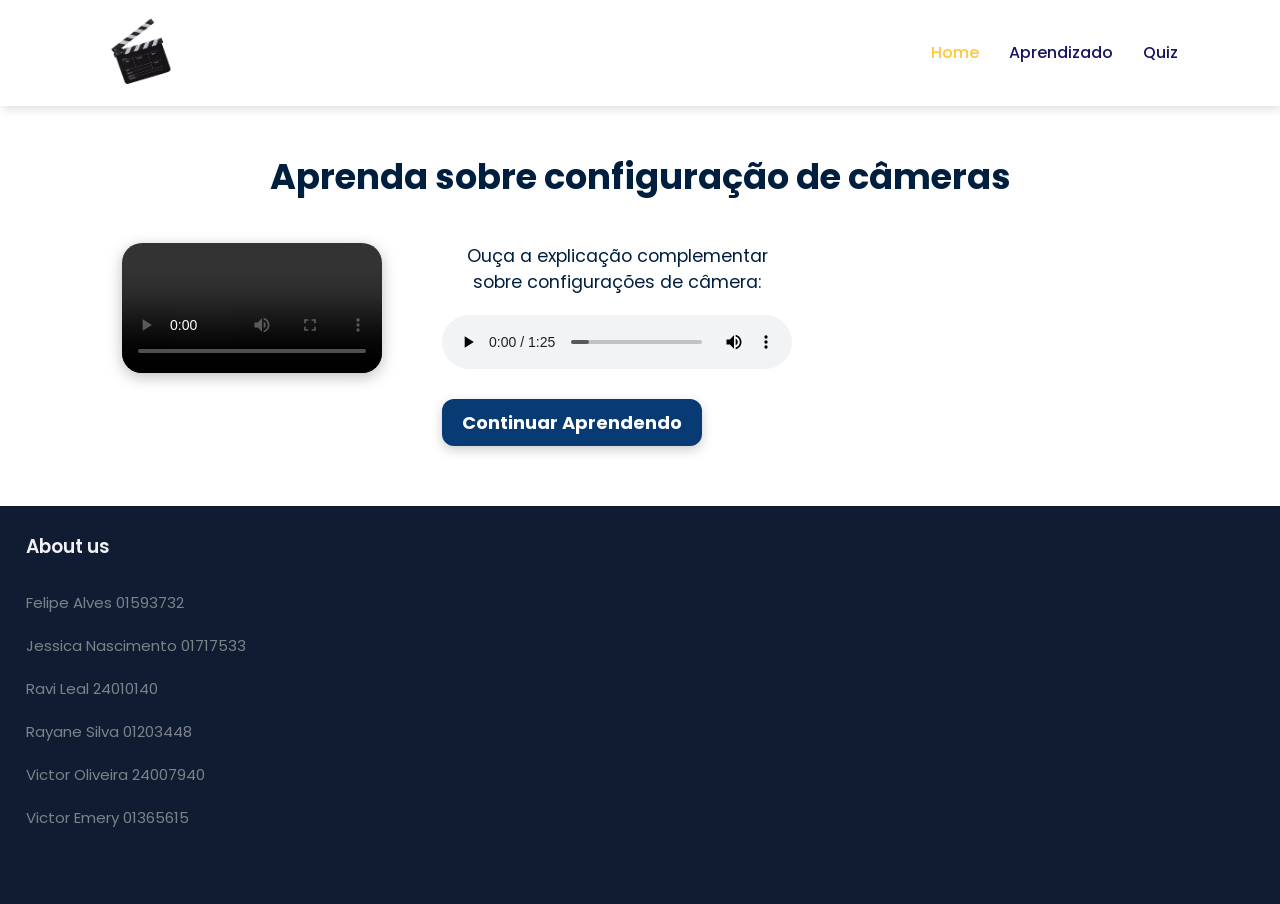
<file: aprendizado-1.html>
<!DOCTYPE html>
<html lang="pt-br">

<head>
	<meta charset="UTF-8">
	<meta name="viewport" content="width=device-width, initial-scale=1.0">
	<title>Sistemas Multimidias</title>

	<!-- font Awesome CDN link -->
	<link rel="stylesheet" href="https://cdnjs.cloudflare.com/ajax/libs/font-awesome/6.1.1/css/all.min.css" />

	<!-- Link com o css da página principal -->
	<link rel="stylesheet" href="style.css">

	<!-- JQuery CDN link -->
	<script src="https://code.jquery.com/jquery-3.6.0.min.js"
		integrity="sha256-/xUj+3OJU5yExlq6GSYGSHk7tPXikynS7ogEvDej/m4=" crossorigin="anonymous"></script>
</head>

<body>
	<!-- Navigation start -->
	<nav>
		<img src="img/logo_take.png" class="logo" alt="">

		<div class="navigation">
			<ul>
				<i id="menu-close" class="fas fa-times"></i>
				<li><a href="index.html" class="active">Home</a></li>
				<li><a href="aprendizado-1.html">Aprendizado</a></li>
            <li><a href="quiz.html">Quiz</a></li>
			</ul>
		</div>
	</nav>
	<!-- Navigation ends -->


	<!-- Section starts from here -->
<section id="home" class="learning-section">

    <h2>Aprenda sobre configuração de câmeras</h2>

    <div class="media-box">

        <!-- VIDEO À ESQUERDA -->
        <div class="video-left">
            <video controls>
                <source src="videos/configuracao_camera.mp4" type="video/mp4">
                Seu navegador não suporta a tag de video.
            </video>
        </div>

        <!-- ÁUDIO + TEXTO + BOTÃO À DIREITA -->
        <div class="text-audio-box">

            <p>Ouça a explicação complementar sobre configurações de câmera:</p>

            <audio controls>
                <source src="audios/configuracao_camera.mp3" type="audio/mp3">
                Seu navegador não suporta a tag de áudio.
            </audio>

            <a href="aprendizado-2.html" class="continue-btn inside">Continuar Aprendendo</a>

        </div>

    </div>

</section>


	<!-- Home section ends from here -->

	<!-- Footer section starts from here -->
	<footer>
		<div class="footer-col">
			<h3>About us</h3>
			<li>Felipe Alves 01593732</li>
			<li>Jessica Nascimento 01717533</li>
			<li>Ravi Leal 24010140</li>
			<li>Rayane Silva 01203448</li>
			<li>Victor Oliveira 24007940</li>
			<li>Victor Emery 01365615</li>
		</div>

	</footer>
	<!-- Footer section ends from here -->

	<script>
		// Show menu links on burger click
		$('#menu-btn').click(function () {
			$('nav .navigation ul').addClass('active')
		});

		// Hide navbar on click function
		$('#menu-close').click(function () {
			$('nav .navigation ul').removeClass('active')
		});
	</script>
</body>

</html>
</file>
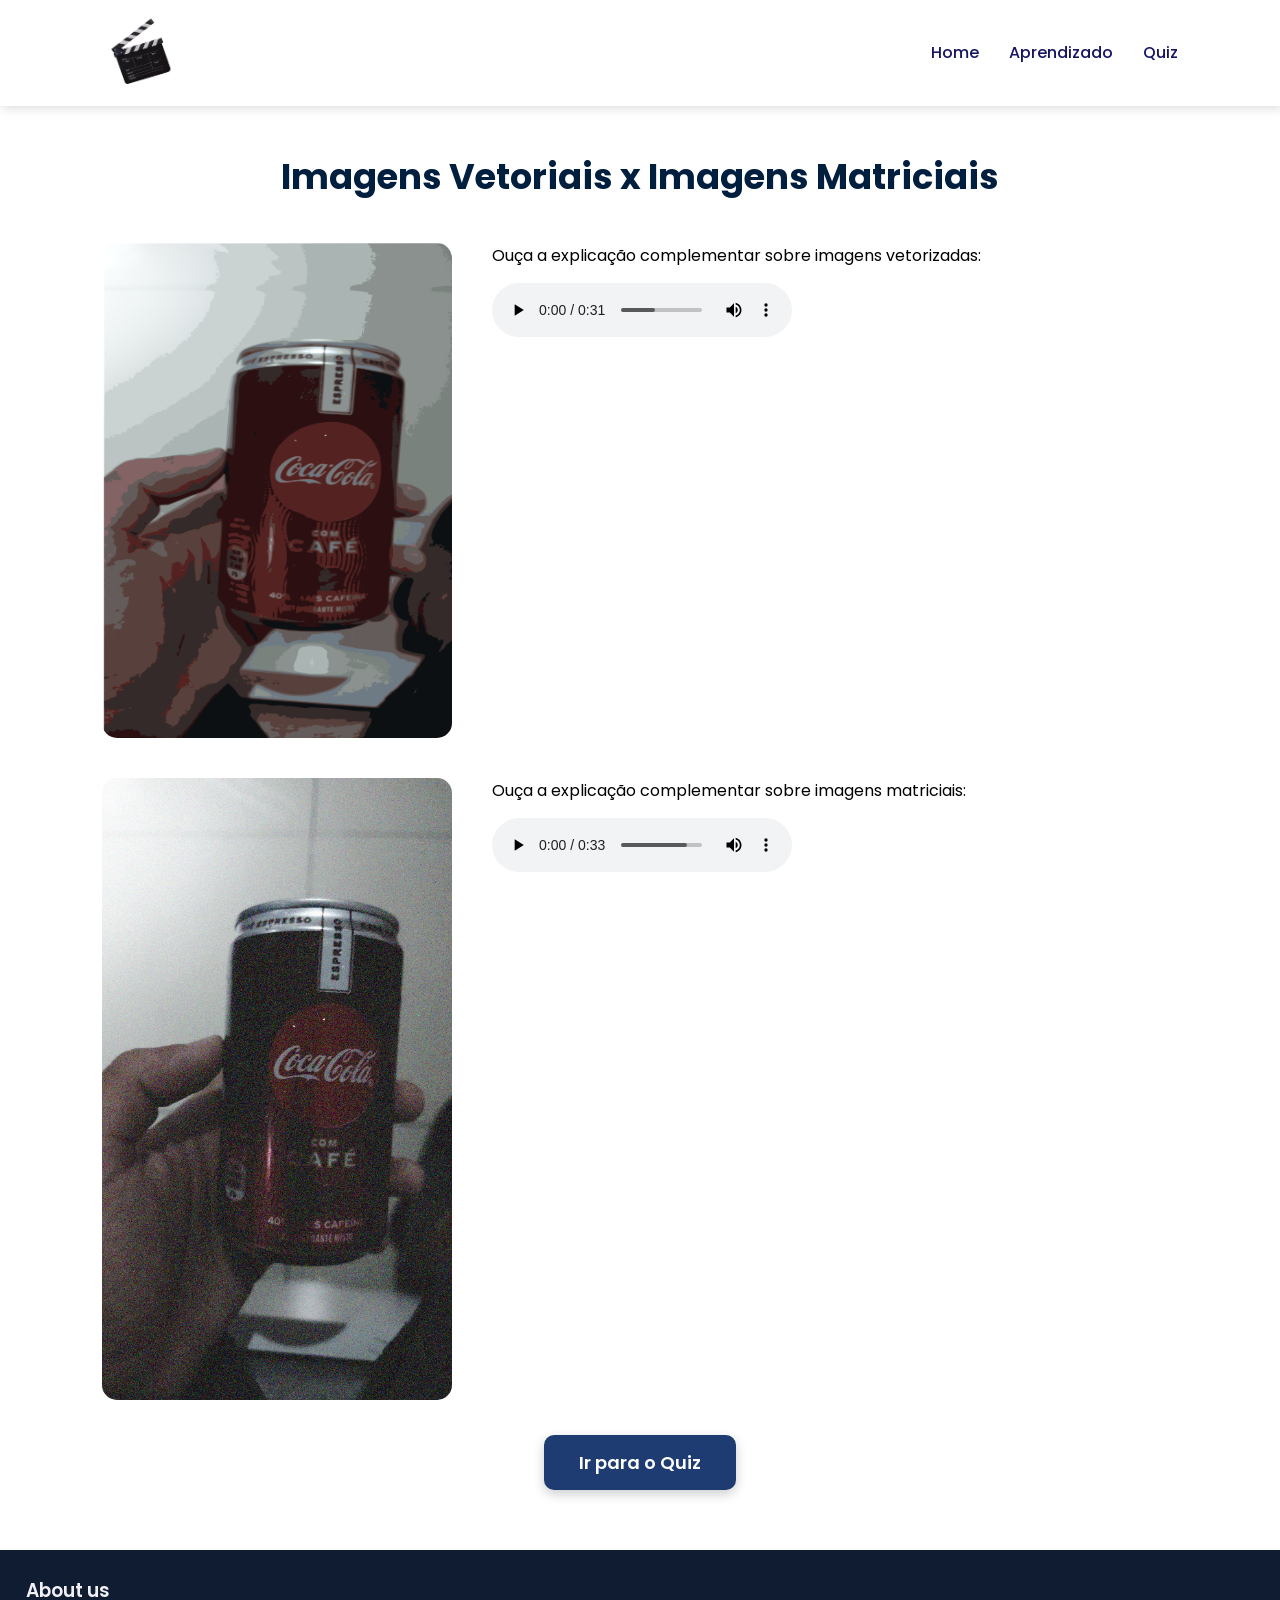
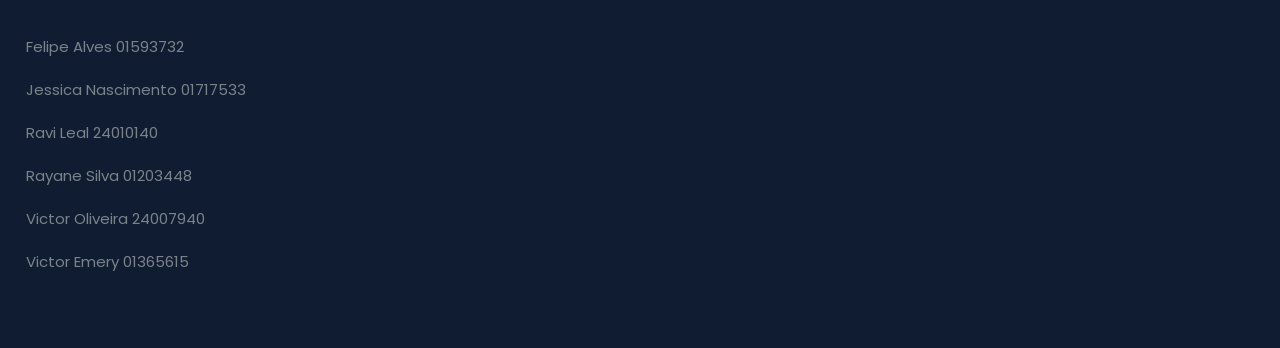
<file: aprendizado-2.html>
<!DOCTYPE html>
<html lang="pt-br">

<head>
    <meta charset="UTF-8">
    <meta name="viewport" content="width=device-width, initial-scale=1.0">
    <title>Sistemas Multimídias - Aprendizado 2</title>

    <!-- Font Awesome -->
    <link rel="stylesheet" href="https://cdnjs.cloudflare.com/ajax/libs/font-awesome/6.1.1/css/all.min.css" />

    <!-- CSS principal -->
    <link rel="stylesheet" href="style.css">

    <!-- jQuery -->
    <script src="https://code.jquery.com/jquery-3.6.0.min.js"></script>
</head>

<body>

    <!-- Navigation start -->
    <nav>
        <img src="img/logo_take.png" class="logo" alt="">

        <div class="navigation">
            <ul>
                <i id="menu-close" class="fas fa-times"></i>
                <li><a href="index.html">Home</a></li>
                <li><a href="aprendizado-1.html">Aprendizado</a></li>
                <li><a href="quiz.html">Quiz</a></li>
            </ul>
        </div>
    </nav>
    <!-- Navigation ends -->


    <!-- SECTION PRINCIPAL -->
    <section id="home" class="learning-section">

        <h2>Imagens Vetoriais x Imagens Matriciais</h2>


        <!-- BLOCO 1 – IMAGEM VETORIAL -->
        <div class="media-box">

            <!-- IMAGEM À ESQUERDA -->
            <div class="image-left">
                <img src="img/coca_vetorizado.png" alt="Exemplo de imagem vetorial">
            </div>

            <!-- TEXTO + ÁUDIO À DIREITA -->
            <div class="audio-right">
                <p>
                    Ouça a explicação complementar sobre imagens vetorizadas:
                </p>

                <audio controls>
                    <source src="audios/vetorizadas.mp3" type="audio/mp3">
                    Seu navegador não suporta áudio.
                </audio>
            </div>
        </div>



        <!-- BLOCO 2 – IMAGEM MATRICIAL -->
        <div class="media-box">

            <!-- IMAGEM À ESQUERDA -->
            <div class="image-left">
                <img src="img/coca_matricial.png" alt="Exemplo de imagem matricial">
            </div>

            <!-- TEXTO + ÁUDIO À DIREITA -->
            <div class="audio-right">
                <p>
                    Ouça a explicação complementar sobre imagens matriciais:
                </p>

                <audio controls>
                    <source src="audios/matriciais.mp3" type="audio/mp3">
                    Seu navegador não suporta áudio.
                </audio>
            </div>
        </div>


        <!-- BOTÃO FINAL – IR PARA O QUIZ -->
        <div class="continue-box">
            <a href="quiz.html" class="continue-btn">Ir para o Quiz</a>
        </div>

    </section>



    <!-- FOOTER -->
    <footer>
        <div class="footer-col">
            <h3>About us</h3>
            <li>Felipe Alves 01593732</li>
            <li>Jessica Nascimento 01717533</li>
            <li>Ravi Leal 24010140</li>
            <li>Rayane Silva 01203448</li>
            <li>Victor Oliveira 24007940</li>
            <li>Victor Emery 01365615</li>
        </div>
    </footer>


    <!-- SCRIPTS -->
    <script>
        $('#menu-btn').click(function () {
            $('nav .navigation ul').addClass('active')
        });
        $('#menu-close').click(function () {
            $('nav .navigation ul').removeClass('active')
        });
    </script>

</body>

</html>
</file>
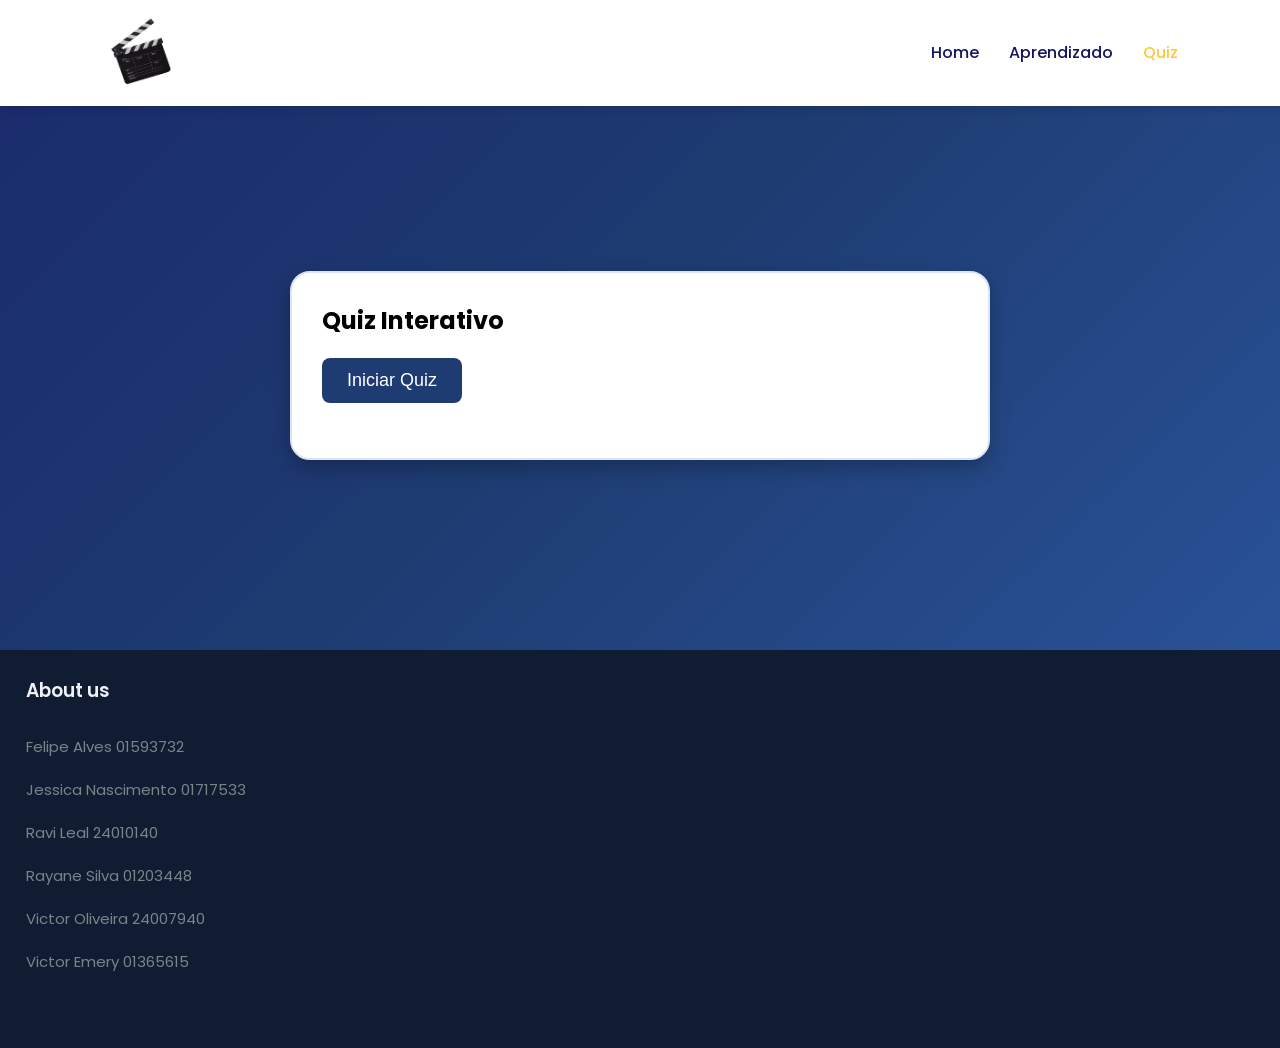
<file: quiz.html>
<!DOCTYPE html>
<html lang="pt">

<head>
    <meta charset="UTF-8">
    <meta name="viewport" content="width=device-width, initial-scale=1.0">
    <title>Quiz</title>

    <link rel="stylesheet" href="https://cdnjs.cloudflare.com/ajax/libs/font-awesome/6.1.1/css/all.min.css" />
    <link rel="stylesheet" href="style.css">

    <script src="https://code.jquery.com/jquery-3.6.0.min.js"
        integrity="sha256-/xUj+3OJU5yExlq6GSYGSHk7tPXikynS7ogEvDej/m4=" crossorigin="anonymous"></script>
</head>

<body>

    <nav>
        <img src="img/logo_take.png" class="logo" alt="">
        <div class="navigation">
            <ul>
                <i id="menu-close" class="fas fa-times"></i>
                <li><a href="index.html">Home</a></li>
                <li><a href="aprendizado-1.html">Aprendizado</a></li>
                <li><a href="quiz.html" class="active">Quiz</a></li>
            </ul>
        </div>
    </nav>

    <!-- PÁGINA DO QUIZ -->
    <section class="quiz-page">
        <div class="quiz-box">
            <h2>Quiz Interativo</h2>
            <button id="startQuiz">Iniciar Quiz</button>
            <div id="quizArea" style="display:none;"></div>
            <div id="result"></div>
        </div>
    </section>

    <!-- FOOTER FIXO EM TODAS AS PÁGINAS -->
    <footer>
        <div class="footer-col">
            <h3>About us</h3>
            <li>Felipe Alves 01593732</li>
            <li>Jessica Nascimento 01717533</li>
            <li>Ravi Leal 24010140</li>
            <li>Rayane Silva 01203448</li>
            <li>Victor Oliveira 24007940</li>
            <li>Victor Emery 01365615</li>
        </div>
    </footer>

    <script src="quiz.js"></script>

</body>
</html>
</file>
<file: style.css>
@import url('https://fonts.googleapis.com/css2?family=Inter:wght@100;200;300;400;500&family=Poppins:ital,wght@0,100;0,200;0,300;0,400;0,500;0,600;0,700;0,800;0,900;1,700;1,800;1,900&display=swap');

*
{
	margin: 0;
	padding: 0;
	box-sizing: border-box;
}

body
{
	font-family: 'Poppins', sans-serif;
}

h1
{
	font-size: 2.5rem;
	font-weight: 700;
	color: rgb(35, 35, 85);
}

span
{
	font-size: .9rem;
}

h6
{
	font-size: 1.1rem;
	color: rgb(24, 24, 49);
}


/*------------- Navigation style start ------------*/
nav
{
	position: fixed;
	top: 0;
	left: 0;
	width: 100%;
	background-color: #fff;
	display: flex;
	justify-content: space-between;
	align-items: center;
	padding: 1vw 8vw;
	box-shadow: 2px 2px 10px rgba(0, 0, 0, 0.15);
	z-index: 9999;
}

nav .logo
{
	width: 80px;
	cursor: pointer;
}

nav .navigation
{
	display: flex;
}

#menu-btn
{
	width: 30px;
	height: 30px;
	display: none;
}

#menu-close
{
	display: none;
}

nav .navigation ul
{
	display: flex;
	justify-content: flex-end;
	align-items: center;
}

nav .navigation ul li
{
	list-style: none;
	margin-left: 30px;
}

nav .navigation ul li a
{
	text-decoration: none;
	color: rgb(21, 21, 100);
	font-size: 16px;
	font-weight: 500;
	transition: 0.3s ease;
}

nav .navigation ul li a.active,
nav .navigation ul li a:hover
{
	color: #FDC93B;
}
/*------------- Navigation style end ------------*/



/*------------- Home section styling start --------------*/
#home {
    padding: 150px 8vw 60px; /* AUMENTEI o padding-top para não encostar no menu */
    text-align: center;
}

#home h2 {
    color: #001f3f;
    font-size: 2.2rem;
    margin-bottom: 20px;
}

/* Botão Continuar Aprendendo */
.continue-box {
    text-align: center;
    margin-top: 35px;
}

.continue-btn {
    background: #1e3c72;
    color: white;
    padding: 14px 35px;
    font-size: 18px;
    border-radius: 10px;
    text-decoration: none;
    font-weight: 600;
    transition: 0.3s ease;
    display: inline-block;
    box-shadow: 0 4px 12px rgba(0,0,0,0.2);
}

.continue-btn:hover {
    background: #2a5298;
    transform: translateY(-3px);
}

/*------------- Home section styling end --------------*/


/* -------- Video section -------- */
.video-container {
    max-width: 800px;
    margin: 0 auto;
}

.video-container video {
    width: 100%;
    border-radius: 12px;
    outline: none;
}
/* -------- Video section -------- */

/* ===== Estilo exclusivo da página de aprendizado ===== */

.learning-section .media-box {
    display: flex;
    gap: 40px;
    align-items: flex-start; /* alinhamento ao topo */
    margin-top: 40px;
    flex-wrap: nowrap;       /* não deixa quebrar para linha de baixo */
}

/* VIDEO 50% menor, arredondado e com sombra */
.learning-section .video-left video {
    width: 50%; /* exatamente 50% do tamanho original */
    min-width: 260px;
    border-radius: 20px;
    box-shadow: 0 4px 15px rgba(0,0,0,0.25);
}

/* Caixa da direita (texto, áudio e botão) */
.learning-section .text-audio-box {
    display: flex;
    flex-direction: column;
    gap: 20px;
    max-width: 350px;
}

/* Texto */
.learning-section .text-audio-box p {
    color: #001f3f;
    font-size: 1.1rem;
}

/* Áudio */
.learning-section .text-audio-box audio {
    width: 100%;
}

/* Botão dentro do bloco da direita */
.learning-section .text-audio-box .continue-btn.inside {
    display: inline-block;
    margin-top: 10px;
    padding: 10px 20px;
    background-color: #083b74;
    color: #fff;
    border-radius: 12px;
    font-weight: bold;
    text-align: center;
    width: fit-content;
    transition: .3s;
}

.learning-section .text-audio-box .continue-btn.inside:hover {
    background-color: #062d56;
}

.image-left img {
    width: 100%;       /* ocupa todo o espaço do container da esquerda */
    max-width: 350px;  /* limita o tamanho da imagem */
    height: auto;
    border-radius: 15px;
    display: block;
}

.audio-right {
    display: flex;
    flex-direction: column;
    gap: 15px;
    max-width: 500px; /* evita que o conteúdo seja maior que a área disponível */
}



/*------------- Quiz section styling start ------------*/

/* Fundo colorido da página inteira do quiz */
.quiz-page {
    min-height: calc(100vh - 250px); /* desconta o menu + espaço pro footer */
    padding: 160px 20px 80px;
    background: linear-gradient(135deg, #1a2a6c, #1e3c72, #2a5298);
    display: flex;
    justify-content: center;
    align-items: center; /* antes era o vilão */
}



/* Card do quiz */
.quiz-box {
    background: #ffffff;
    padding: 30px;
    max-width: 700px;
    width: 100%;
    border-radius: 20px;

    box-shadow: 0 8px 20px rgba(0,0,0,0.25);
    border: 2px solid #dbe4f0;
}

/* Perguntas */
.question {
    margin-bottom: 25px;
    font-size: 18px;
    color: #1e3c72;
}

/* Botões */
.quiz-box button {
    padding: 12px 25px;
    cursor: pointer;
    background: #1e3c72;
    border: none;
    color: white;
    border-radius: 8px;
    margin-top: 20px;
    font-size: 18px;
    transition: 0.2s;
}

.quiz-box button:hover {
    background: #2a5298;
}

/* Resultado */
#result {
    font-size: 22px;
    margin-top: 25px;
    font-weight: bold;
    text-align: center;
    color: #1e3c72;
}
/*------------- Quiz section styling end ------------*/



/*------------- Footer section styling starts ------------*/
footer
{
	padding: 2vw;
	background-color: #101c32;
	display: flex;
	justify-content: space-between;
	align-items: flex-start;
	flex-wrap: wrap;
}

footer .footer-col
{
	padding-bottom: 40px;
}

footer h3
{
	color: rgb(241, 240, 245);
	font-weight: 600;
	padding-bottom: 20px;
}

footer li
{
	list-style: none;
	color: #7b838a;
	padding: 10px 0;
	font-size: 15px;
	cursor: pointer;
	transition: 0.3s ease;
}

footer li:hover
{
	color: rgb(241, 240, 245);
}

footer p
{
	color: #7b838a;
}
/*------------- Footer section styling ends ------------*/
</file>
